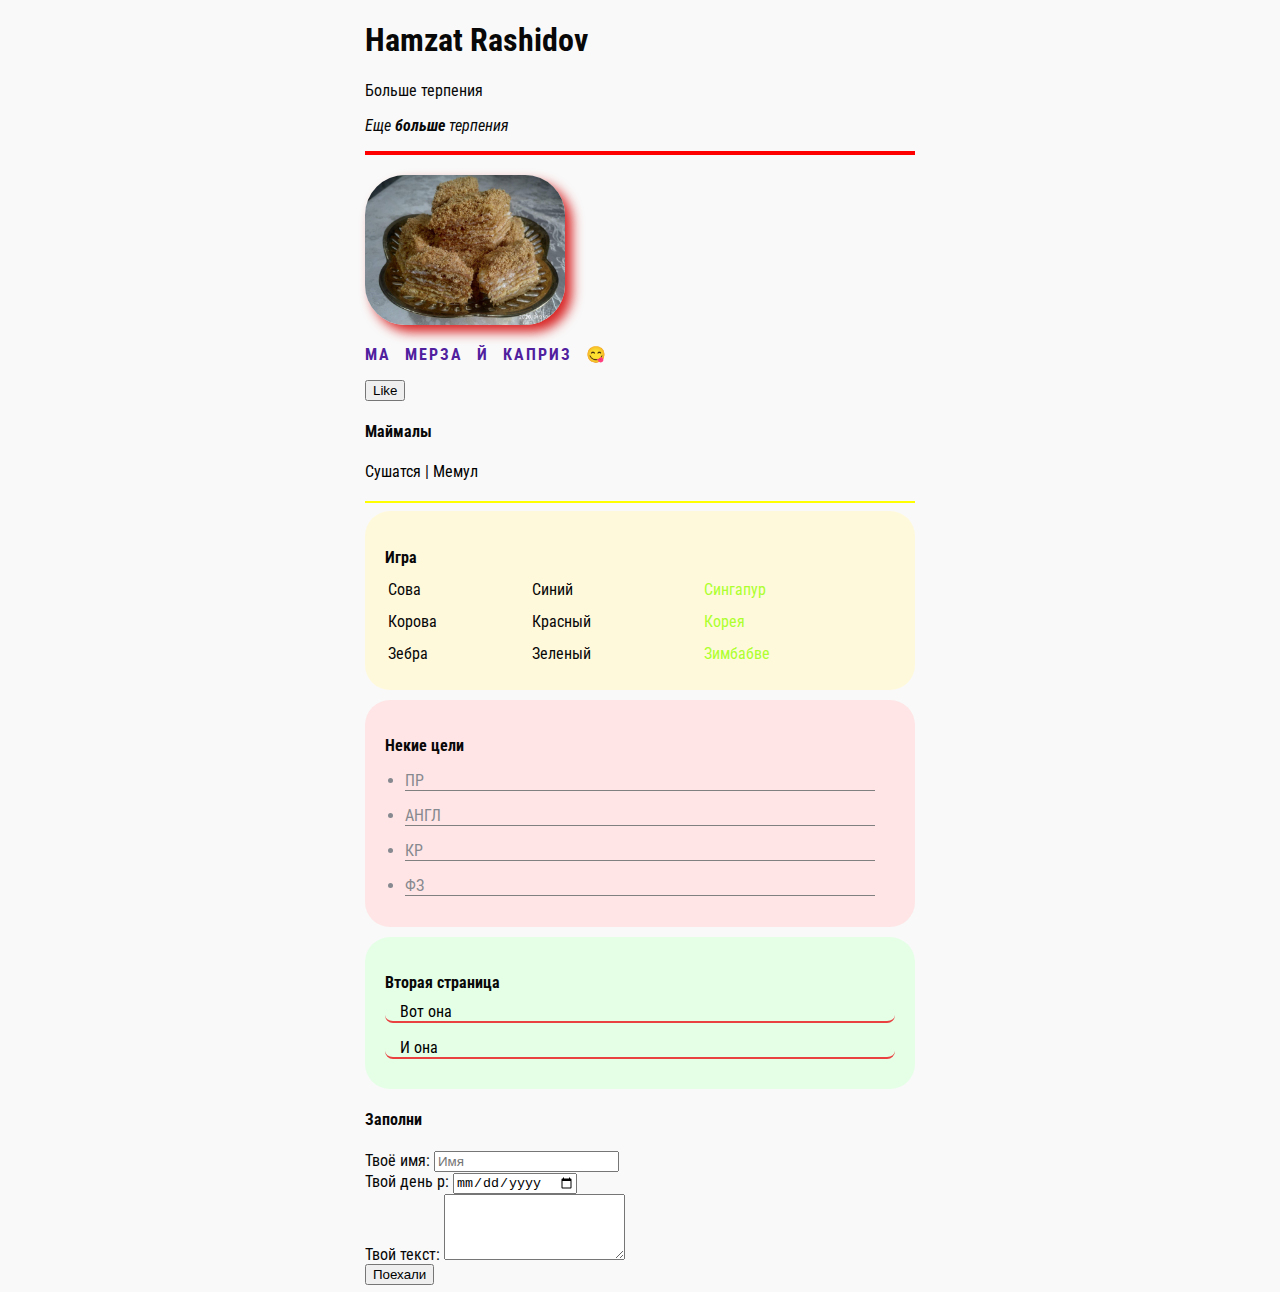
<file: index.html>
<!DOCTYPE html>
<html lang="en">

<head>
    <meta charset="UTF-8">
    <meta http-equiv="X-UA-Compatible" content="IE=edge">
    <meta name="viewport" content="width=device-width, initial-scale=1.0">
    <title>2 часа</title>
    <link rel="stylesheet" href="styles.css">
</head>

<body>
    <div class="container">
        <h1>Hamzat Rashidov</h1>
        <p>Больше терпения</p>
        <p><em>Еще <strong>больше</strong> терпения</em></p>
        <hr size="4" noshade color="red" />

        <div class="vkusno">
            <img src="./551.jpg" alt="кто" class="kapriz">

            <p>Ма мерза й каприз 😋</p>

            <button>Like</button>

            <h4>Маймалы</h4>

            <a href="https://www.karusel-tv.ru/media/suit/in1200x720/media/broadcast_cover/2020/03/1584026522278419_24_14199489631.jpg"
                alt="1" target="_blank"> Сушатся </a>
            |
            <a href="https://bipbap.ru/wp-content/uploads/2016/10/823035cc3f19c9106b9f2266c927aff6.jpg" alt="2"
                target="_blank">Мемул</a>

        </div>

        <hr color="yellow" />
        <div class="card bg-yellow">
            <h4>Игра</h4>
            <table class="table">
                <!-- <tr>
                    <th>Животное</th>
                    <th>Цвет</th>
                    <th>Страна</th>
                </tr> -->
                <tr>
                    <td>Сова</td>
                    <td>Синий</td>
                    <td>Сингапур</td>
                </tr>
                <tr>
                    <td>Корова</td>
                    <td>Красный</td>
                    <td>Корея</td>
                </tr>
                <tr>
                    <td>Зебра</td>
                    <td>Зеленый</td>
                    <td>Зимбабве</td>
                </tr>
            </table>
        </div>

        <div class="card bg-red">
            <h4>Некие цели</h4>
            <ul class="list">
                <li>ПР</li>
                <li>АНГЛ</li>
                <li>КР</li>
                <li>ФЗ</li>
            </ul>
        </div>

        <div class="card bg-green link-list">
            <h4>Вторая страница</h4>
            <li><a href="/chi.html">Вот она</a></li>
            <li><a href="/enoze.html">И она</a></li>

        </div>

       
            <h4>Заполни</h4>
            <form>
                <label for="name">Твоё имя:</label>
                <input type="text" id="name" placeholder="Имя">
                <br>
                <label for="age">Твой день р:</label>
                <input type="date" id="age" placeholder="18">
                <br>
                <label for="text">Твой текст:</label>
                <textarea id="text" cols="20" rows="4"></textarea>
                <br>
                <input type="submit" value="Поехали">
            </form>
       
    </div>
</body>

</html>
</file>
<file: styles.css>
@import url('https://fonts.googleapis.com/css2?family=Roboto+Condensed&display=swap');

/* * {
    padding: 0;
    margin: 0;
} */

body { 
    background-color: rgba(247, 247, 247, 0.726);
    color: #080808;

    font-size: 16px;
    font-weight: normal;
    font-family: 'Roboto Condensed', sans-serif;

    /* font-family:'Franklin Gothic Medium', 'Arial Narrow', Arial, sans-serif; */

}

a {
    color: black;
    text-decoration: none;
}

a:hover {
    text-decoration: underline;
}

a:active {
color: chartreuse;
}

.kapriz{
    width: 200px;
    border-radius: 40px;
    box-shadow: 7px 7px 12px rgb(216, 37, 37);
}

.vkusno {
   margin: auto;
    margin-top: 20px;
    margin-bottom: 20px;
}

.vkusno p{
    color: rgb(80, 32, 158);
    /* margin: auto; */
    font-style:unset;
    font-weight: bold;
    text-decoration:none;
    text-transform: uppercase;
    letter-spacing: 2px;
    word-spacing: 8px;
}

/* Box Model */
.container{
    max-width: 550px;
    margin: auto;


}


/* .obez{
    background: red;
    /* padding: 10px; */
    /* padding: 40px 10px; */
    /* padding: 5px 10px 15px 20px;
    /* margin: 20px; */
    /* margin: 20px 5px;
    border: 5px solid blue;
    border-bottom-style:dotted ;
    border-top-width: 10px;
    border-right-color: aqua;
    border-left-color: aqua; */ 
/* }  */

.bg-yellow {
    background: #fff9dc;
}
.bg-red {
    background: #ffe5e5;
}
.bg-green {
    background: #e5ffe7;
}
.bg-aq {
    background: #a3e7e7;
}
.card {

    padding: 15px 20px;
    margin-bottom: 10px;
    border-radius: 25px;
}
.card h4 {
    margin-bottom: 10px;
}

.list {
    padding: 0 20px;
}

.list li {
    color: #86898f;
    margin-bottom: 15px;
    border-bottom: 1px solid gray;
}

.table {
    width: 100%;
}

.table td {
    padding-bottom: 10px;
}

.table td:nth-child(3) {
    color:greenyellow;
}


.link-list {
    list-style:none;
    
}

.link-list li {
    margin-bottom: 15px;
    padding-left: 15px;
    border-bottom: 2px solid rgb(233, 64, 64) ;
    border-bottom-left-radius: 8px;
    border-bottom-right-radius: 8px;
}
</file>
